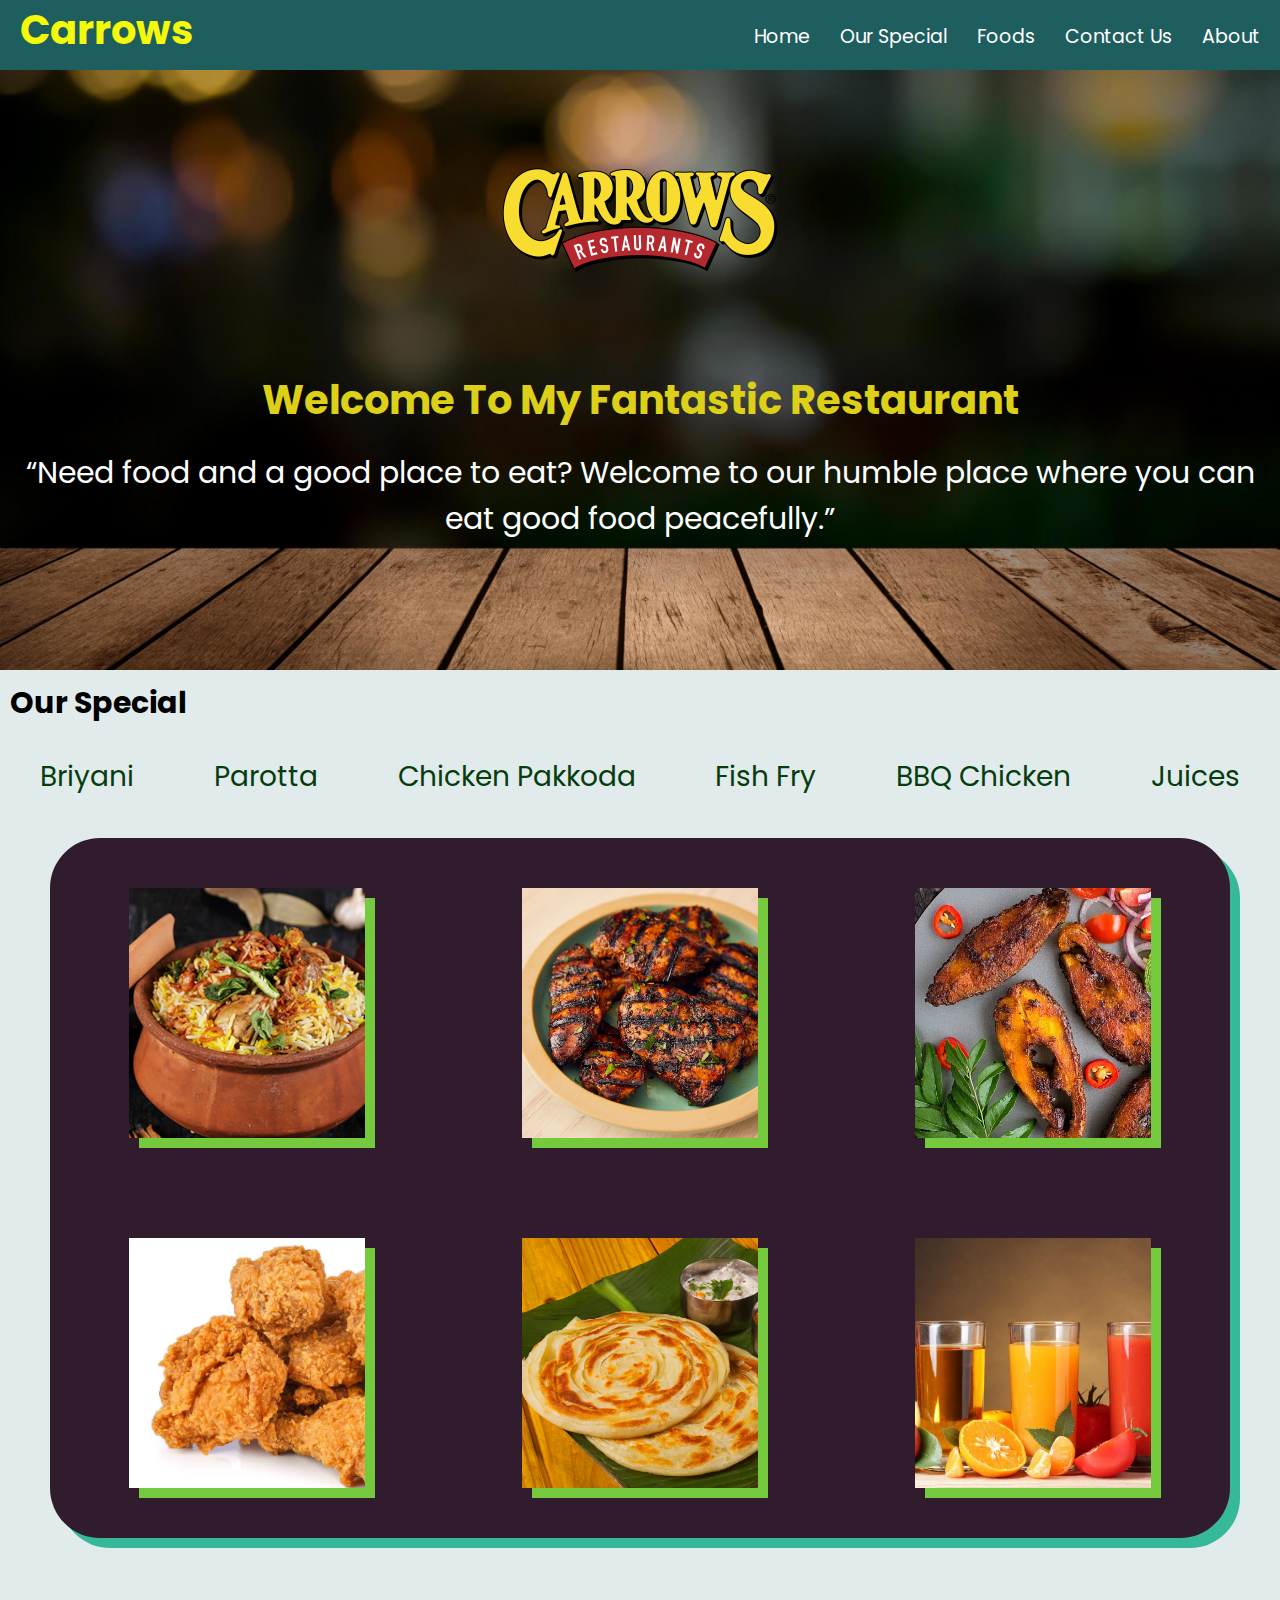
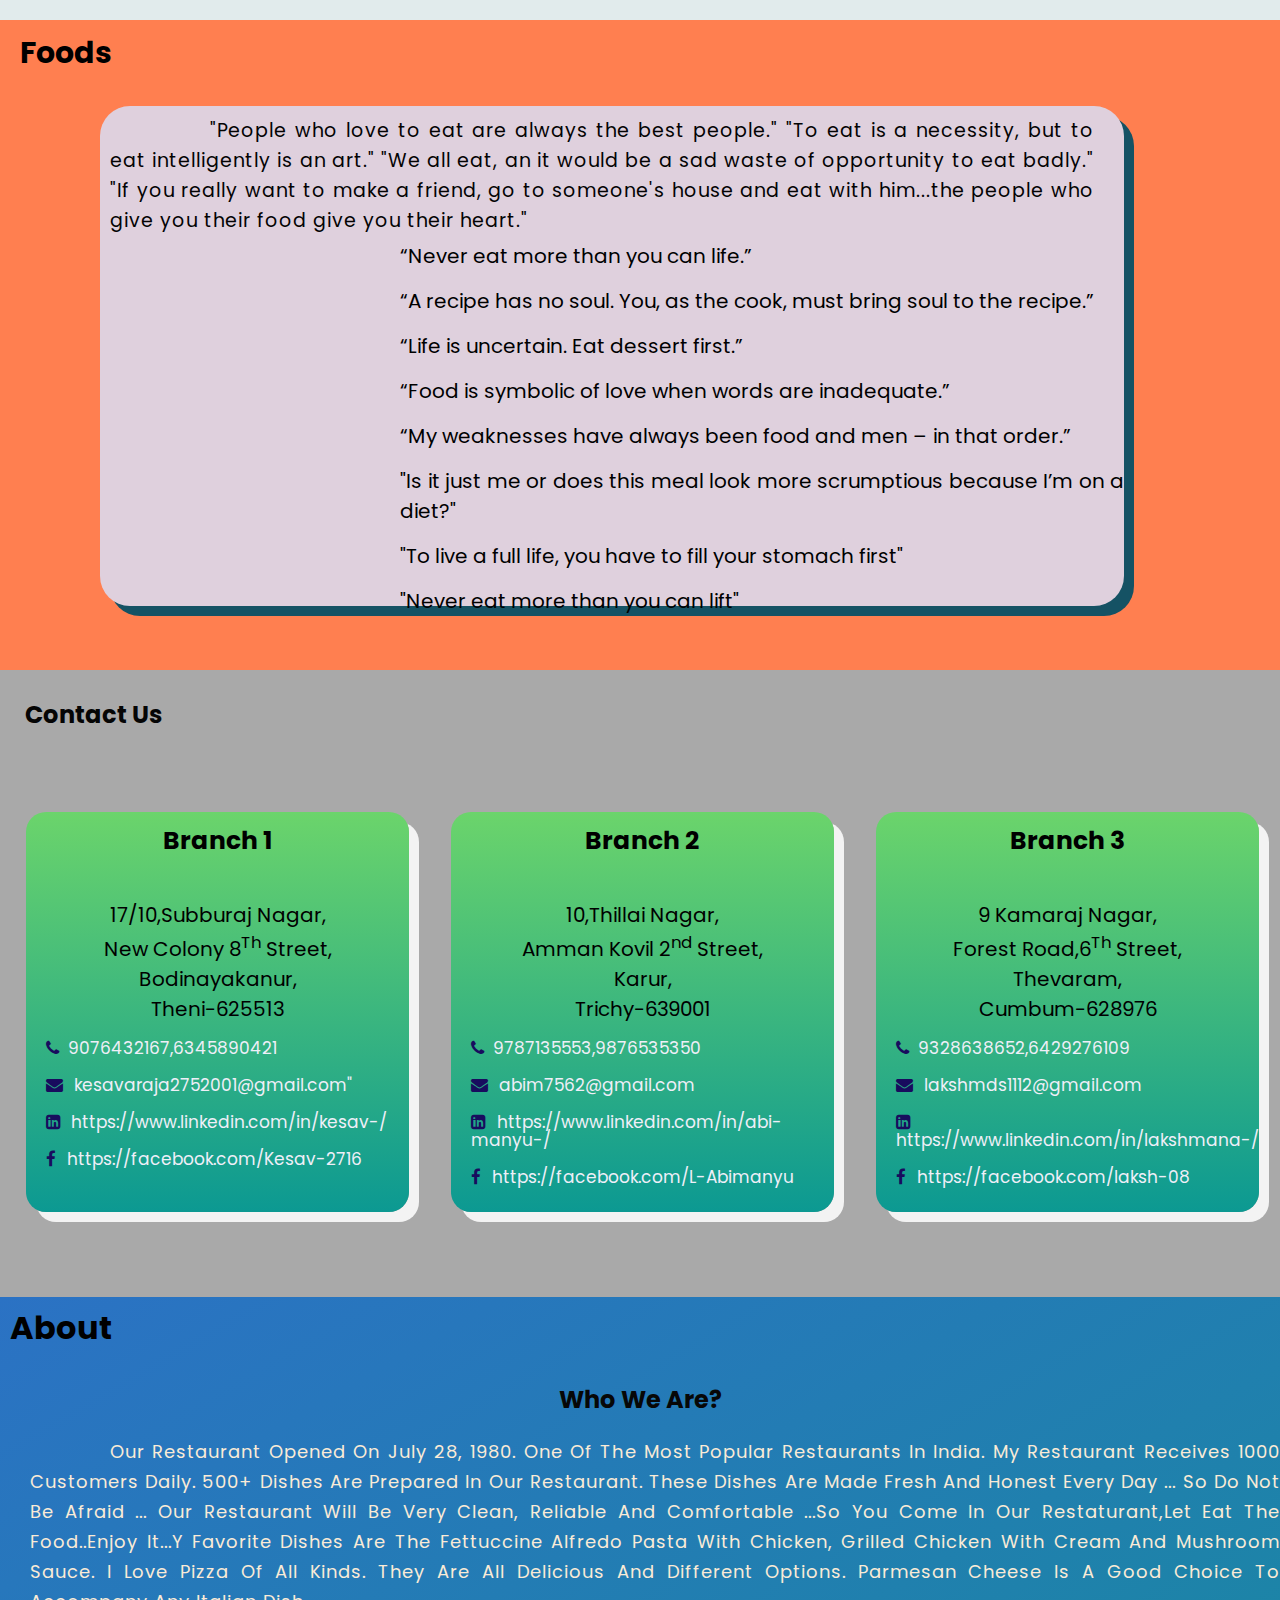
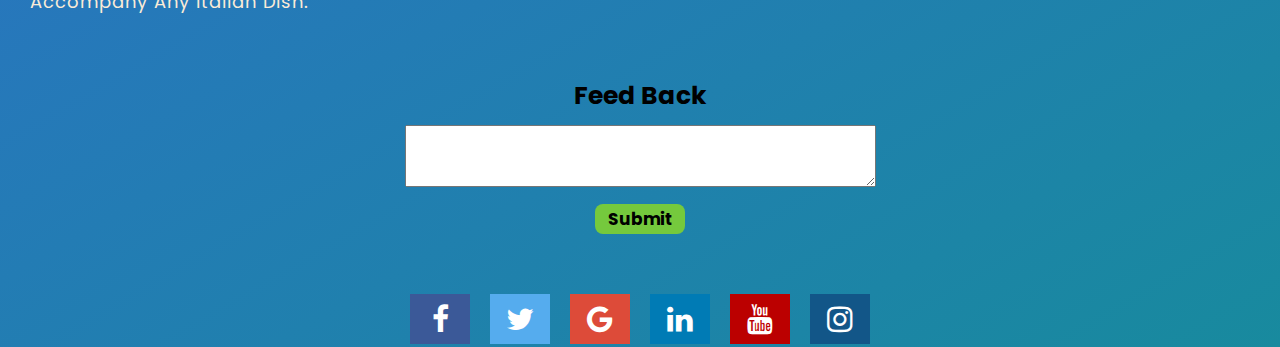
<file: index.html>
<!DOCTYPE html>
<html lang="en">
<head>
    <meta charset="UTF-8">
    <meta http-equiv="X-UA-Compatible" content="IE=edge">
    <meta name="viewport" content="width=device-width, initial-scale=1.0">
    <title>Recipe2</title>
    <link rel="stylesheet " href="/style.css">
    <link href="https://fonts.googleapis.com/css2?family=Poppins:ital,wght@0,200;0,300;1,100;1,200&display=swap" rel="stylesheet">
    <link rel="stylesheet"  
href="https://cdnjs.cloudflare.com/ajax/libs/font-awesome/4.7.0/css/font-awesome.min.css">
<link rel="stylesheet" href="https://cdnjs.cloudflare.com/ajax/libs/font-awesome/4.7.0/css/font-awesome.min.css">
</head>
<body>
    <div class="head">
        <span>Carrows</span>
        <ul>
            <li><a href="#home">Home</a></li>
            <li><a href="#special">Our Special</a></li>
            <li><a href="#foodes">Foods</a></li>
            <li><a href="#contact">Contact Us</a></li>
            <li><a href="#about">About</a></li>
        </ul>
    </div>
   
    <div id="home">
        <span><img src="/images/logo.png" width="200px"></span>
        <h1>Welcome To My Fantastic Restaurant</h1>
        <p>“Need food and a good place to eat? Welcome to our humble place where you can eat good food peacefully.”</p>
    </div>
    <div id="special">
        <h2>Our Special</h2>
        <div class="items">
            <a href="/Recipes/briyani.html" target="_blank">Briyani</a>
            <a href="/Recipes/paroota.html" target="_blank">Parotta</a>
            <a href="/Recipes/chicken.html" target="_blank">Chicken Pakkoda</a>
            <a href="/Recipes/fish.html" target="_blank">Fish Fry</a>
            <a href="/Recipes/bbq.html" target="_blank">BBQ Chicken</a>
            <a href="/Recipes/juice.html" target="_blank">Juices</a>
        </div>
        <div class="images">
            <div class="im0"></div>
            <div class="im1"></div>
            <div class="im2"></div>
            <div class="im3"></div>
            <div class="im4"></div>
            <div class="im5"></div>
        </div>
     </div>
     <div id="foodes">
         <h2>Foods</h2>
         <div><p>"People who love to eat are always the best people." "To eat is a necessity, but to eat intelligently is an art." "We all eat, an it would be a sad waste of opportunity to eat badly." "If you really want to make a friend, go to someone's house and eat with him...the people who give you their food give you their heart."</p>
        <ul>
            <li>“Never eat more than you can life.”</li>
            <li>“A recipe has no soul. You, as the cook, must bring soul to the recipe.”</li>
            <li>“Life is uncertain. Eat dessert first.”</li>
            <li>“Food is symbolic of love when words are inadequate.”</li>
            <li>“My weaknesses have always been food and men – in that order.”</li>
            <li>"Is it just me or does this meal look more scrumptious because I’m on a diet?"</li>
            <li>"To live a full life, you have to fill your stomach first"</li>
            <li>"Never eat more than you can lift"</li>
        </ul>
        </div>
     </div>
     <div id="contact">
         <h2>Contact Us</h2>
         <div class="add">
             <div class="one">
                 <h3>Branch 1</h3>
                 <p>17/10,Subburaj Nagar,<br>
                    New Colony 8<sup>Th</sup> Street,<br>
                    Bodinayakanur,<br>
                    Theni-625513
                 </p>
                 <i class="fa fa-phone"> <span> 9076432167,6345890421</span></i><br>
                 <i class="fa fa-envelope"><a href="mailto:kesavaraja2752001@gmail.com">  kesavaraja2752001@gmail.com"</a></i><br>
                 <i class="fa fa-linkedin-square"> <a href="#">https://www.linkedin.com/in/kesav-/</a></i><br>
                 <i class="fa fa-facebook-f"><a href="#">  https://facebook.com/Kesav-2716</a></i>
            </div>
            <div class="street1">
                <h3>Branch 2</h3>
                <p>10,Thillai Nagar,<br>
                   Amman Kovil 2<sup>nd</sup> Street,<br>
                   Karur,<br>
                   Trichy-639001
                </p>
                <i class="fa fa-phone"> <span>9787135553,9876535350</span></i><br>
                <i class="fa fa-envelope"><a href="mailto:abim7562@gmail.com">  abim7562@gmail.com</a></i><br>
                <i class="fa fa-linkedin-square"><a href="#">  https://www.linkedin.com/in/abi-manyu-/</a></i>
                <br>
                <i class="fa fa-facebook-f"><a href="#">  https://facebook.com/L-Abimanyu</a></i>
            </div>
             <div class="two">
                 <h3>Branch 3</h3>
                 <p>9 Kamaraj Nagar,<br>
                    Forest Road,6<sup>Th</sup> Street,<br>
                    Thevaram,<br>
                    Cumbum-628976
                 </p>
                 <i class="fa fa-phone"> <span>9328638652,6429276109</span></i><br>
                 <i class="fa fa-envelope"><a href="mailto:lakshmds1112@gmail.com">  lakshmds1112@gmail.com</a> </i><br>
                 <i class="fa fa-linkedin-square"><a href="#" >  https://www.linkedin.com/in/lakshmana-/</a></i></i><br>
                 <i class="fa fa-facebook-f"><a href="#"> https://facebook.com/laksh-08</a></i>
            </div>
         </div>
     </div>
     <div id="about">
         <h1>About</h1>
         <span class="we">
         <h2>Who We Are?</h2>
         <p>Our restaurant opened on July 28, 1980. One of the most popular restaurants in India. My restaurant receives 1000 customers daily. 500+ dishes are prepared in our restaurant. These dishes are made fresh and honest every day ... so do not be afraid ... our restaurant will be very clean, reliable and comfortable ...so you come in our restaturant,let eat the food..enjoy it...y favorite dishes are the fettuccine Alfredo pasta with chicken, grilled chicken with cream and mushroom sauce. I love pizza of all kinds. They are all delicious and different options. Parmesan cheese is a good choice to accompany any Italian dish.</p>
         </span>
         <div class="feed"><h3>Feed Back</h3>
             <textarea name="text" id="hi" cols="40" rows="3"></textarea><br>
             <button>Submit</button>
            </div>
            <div class="icon">
            <a href="#" class="fa fa-facebook"></a>
             <a href="#" class="fa fa-twitter"></a>
             <a href="#" class="fa fa-google"></a>
            <a href="#" class="fa fa-linkedin"></a>
            <a href="#" class="fa fa-youtube"></a>
            <a href="#" class="fa fa-instagram"></a>
        </div>
    </div>
</body>
</html>
</file>
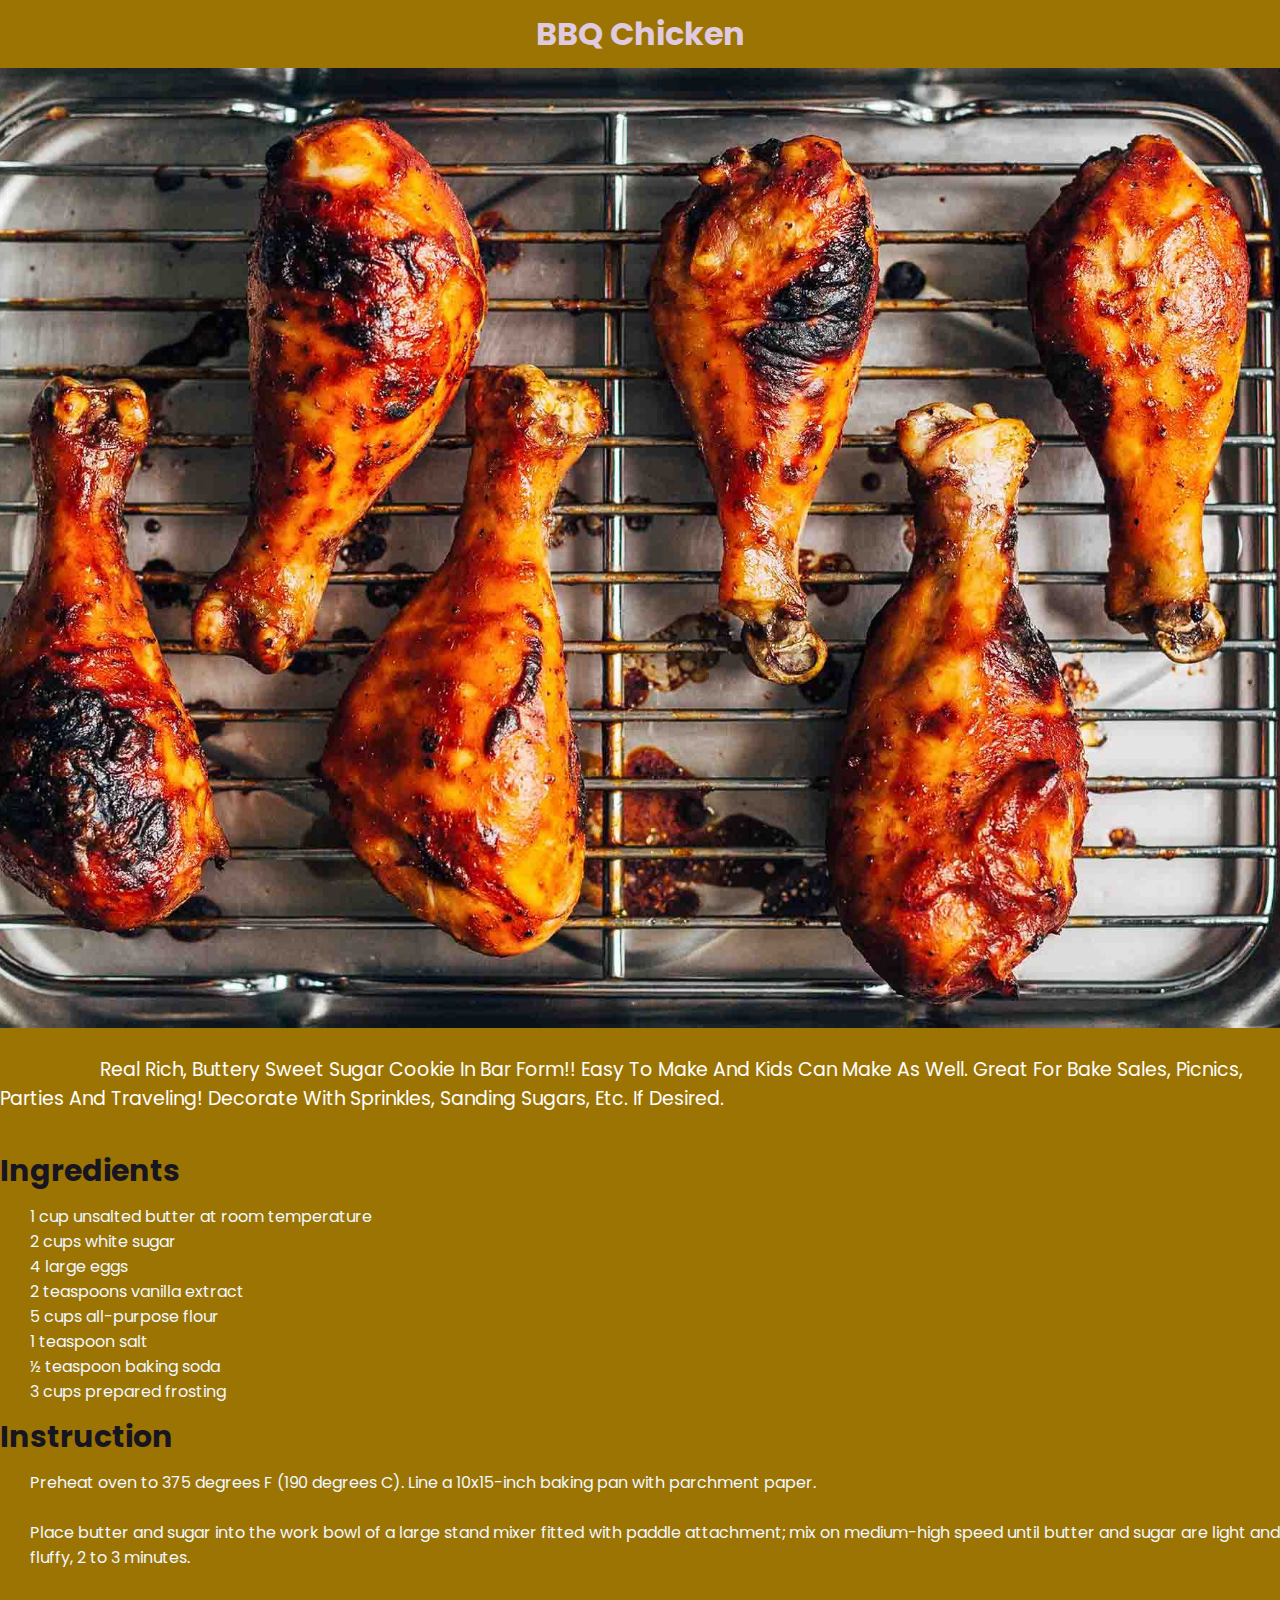
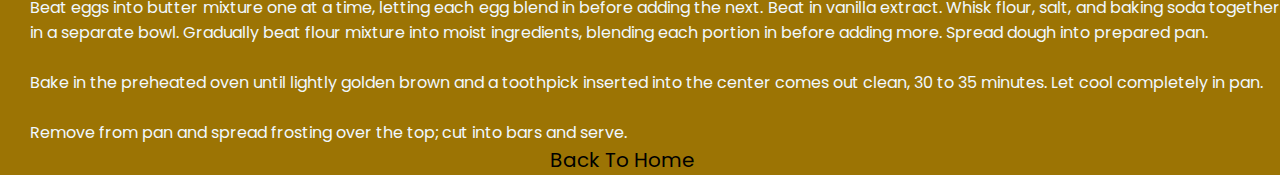
<file: Recipes/bbq.html>
<!DOCTYPE html>
<html lang="en">
<head>
    <meta charset="UTF-8">
    <meta http-equiv="X-UA-Compatible" content="IE=edge">
    <meta name="viewport" content="width=device-width, initial-scale=1.0">
    <title>BBQ Chicken</title>
    <link href="https://fonts.googleapis.com/css2?family=Poppins:ital,wght@0,200;0,300;1,100;1,200;1,300&display=swap" rel="stylesheet">
    <style>
        *{
            
            padding: 0;
            margin: 0;
            background-color: rgb(156, 116, 4);
            font-family: 'Poppins', sans-serif;
            
        }
        h1{
            text-align: center;
            padding: 10px 0 10px 0;
            color: rgb(223, 202, 223);
        
        }
        p{
            font-size: 19px;
            text-transform: capitalize;
            text-indent: 100px;
            color: white;
            padding-top: 20px;
        }
        h3{
            padding: 10px 0 10px 0;
            font-size: 30px;
            color: rgb(22, 21, 32);
        }
        li{
            padding-left: 30px;
            text-align: justify;
            list-style-type: none;
            color: aliceblue;
        }
        a{
            text-align: center;
            text-decoration: none;
            font-size: 20px;
            padding-left: 550px;
            color: black;
        }
        a:hover{
            text-decoration: underline;
            color: aliceblue;
            text-decoration-color: crimson;
        }

    </style>
</head>
<body>
    <h1>BBQ Chicken</h1>
    <img src="/images/images5.jpg" alt="Sugar Cookie Bar" width="100%" height="10%">
    <p>Real rich, buttery sweet sugar cookie in bar form!! Easy to make and kids can make as well. Great for bake sales, picnics, parties and traveling! Decorate with sprinkles, sanding sugars, etc. if desired.</p>
    <br>
    <h3>Ingredients</h3>
    <ul>
        <li>1 cup unsalted butter at room temperature</li>
        <li>2 cups white sugar</li>
        <li>4 large eggs</li>
        <li>2 teaspoons vanilla extract</li>
        <li>5 cups all-purpose flour</li>
        <li>1 teaspoon salt</li>
        <li>½ teaspoon baking soda</li>
        <li>3 cups prepared frosting</li>
    </ul>
    <h3>Instruction</h3>
    <ol>
        <li>Preheat oven to 375 degrees F (190 degrees C). Line a 10x15-inch baking pan with parchment paper.</li><br>
        <li>Place butter and sugar into the work bowl of a large stand mixer fitted with paddle attachment; mix on medium-high speed until butter and sugar are light and fluffy, 2 to 3 minutes.</li><br>
        <li>Beat eggs into butter mixture one at a time, letting each egg blend in before adding the next. Beat in vanilla extract. Whisk flour, salt, and baking soda together in a separate bowl. Gradually beat flour mixture into moist ingredients, blending each portion in before adding more. Spread dough into prepared pan.</li><br>
        <li>Bake in the preheated oven until lightly golden brown and a toothpick inserted into the center comes out clean, 30 to 35 minutes. Let cool completely in pan.</li><br>
        <li>Remove from pan and spread frosting over the top; cut into bars and serve.</li>
    </ol>
    <a href="/index.html">Back To Home</a>
    <br>
</body>
</html>
</file>
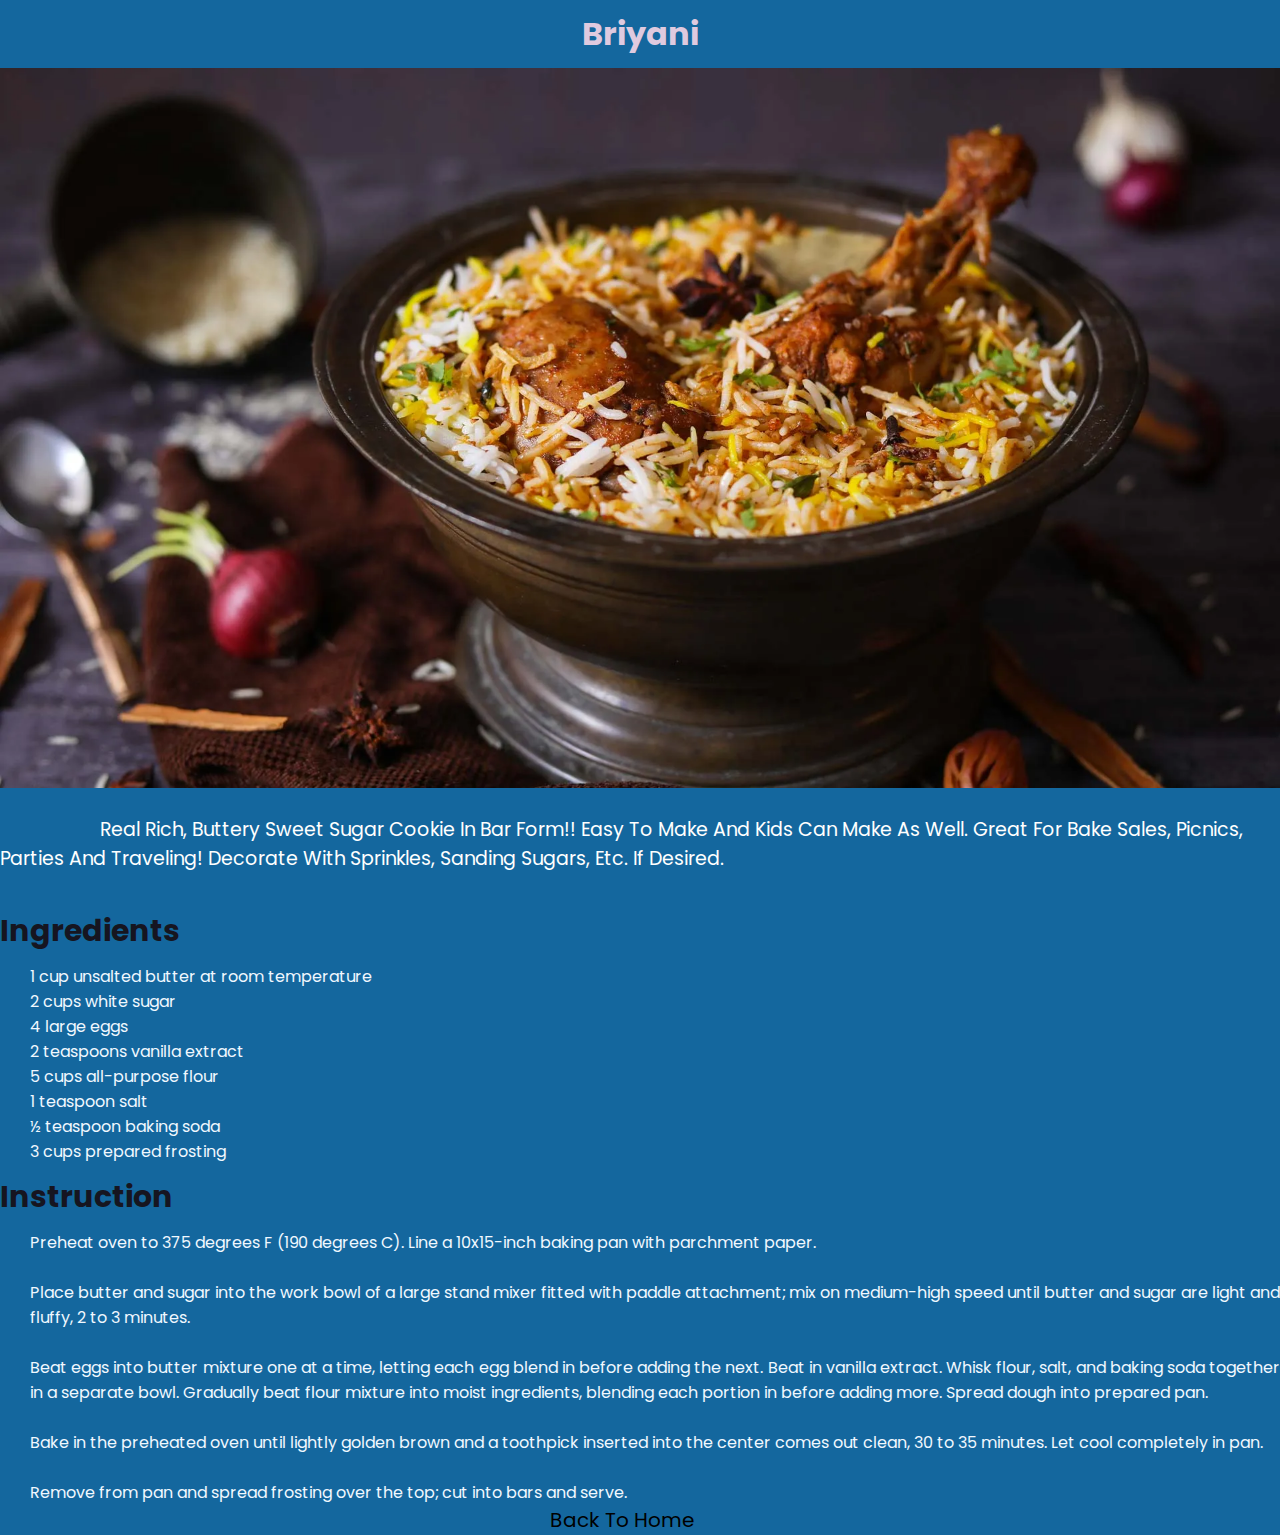
<file: Recipes/briyani.html>
<!DOCTYPE html>
<html lang="en">
<head>
    <meta charset="UTF-8">
    <meta http-equiv="X-UA-Compatible" content="IE=edge">
    <meta name="viewport" content="width=device-width, initial-scale=1.0">
    <title>Briyani</title>
    <link href="https://fonts.googleapis.com/css2?family=Poppins:ital,wght@0,200;0,300;1,100;1,200;1,300&display=swap" rel="stylesheet">
    <style>
        *{
            
            padding: 0;
            margin: 0;
            background-color: rgb(20, 103, 158);
            font-family: 'Poppins', sans-serif;
            
        }
        h1{
            text-align: center;
            padding: 10px 0 10px 0;
            color: rgb(223, 202, 223);
        
        }
        p{
            font-size: 19px;
            text-transform: capitalize;
            text-indent: 100px;
            color: white;
            padding-top: 20px;
        }
        h3{
            padding: 10px 0 10px 0;
            font-size: 30px;
            color: rgb(22, 21, 32);
        }
        li{
            padding-left: 30px;
            text-align: justify;
            list-style-type: none;
            color: aliceblue;
        }
        a{
            text-align: center;
            text-decoration: none;
            font-size: 20px;
            padding-left: 550px;
            color: black;
        }
        a:hover{
            text-decoration: underline;
            color: aliceblue;
            text-decoration-color: crimson;
        }

    </style>
</head>
<body>
    <h1>Briyani</h1>
    <img src="/images/image1" alt="Sugar Cookie Bar" width="100%" height="10%">
    <p>Real rich, buttery sweet sugar cookie in bar form!! Easy to make and kids can make as well. Great for bake sales, picnics, parties and traveling! Decorate with sprinkles, sanding sugars, etc. if desired.</p>
    <br>
    <h3>Ingredients</h3>
    <ul>
        <li>1 cup unsalted butter at room temperature</li>
        <li>2 cups white sugar</li>
        <li>4 large eggs</li>
        <li>2 teaspoons vanilla extract</li>
        <li>5 cups all-purpose flour</li>
        <li>1 teaspoon salt</li>
        <li>½ teaspoon baking soda</li>
        <li>3 cups prepared frosting</li>
    </ul>
    <h3>Instruction</h3>
    <ol>
        <li>Preheat oven to 375 degrees F (190 degrees C). Line a 10x15-inch baking pan with parchment paper.</li><br>
        <li>Place butter and sugar into the work bowl of a large stand mixer fitted with paddle attachment; mix on medium-high speed until butter and sugar are light and fluffy, 2 to 3 minutes.</li><br>
        <li>Beat eggs into butter mixture one at a time, letting each egg blend in before adding the next. Beat in vanilla extract. Whisk flour, salt, and baking soda together in a separate bowl. Gradually beat flour mixture into moist ingredients, blending each portion in before adding more. Spread dough into prepared pan.</li><br>
        <li>Bake in the preheated oven until lightly golden brown and a toothpick inserted into the center comes out clean, 30 to 35 minutes. Let cool completely in pan.</li><br>
        <li>Remove from pan and spread frosting over the top; cut into bars and serve.</li>
    </ol>
    <a href="/index.html">Back To Home</a>
    <br>
</body>
</html>
</file>
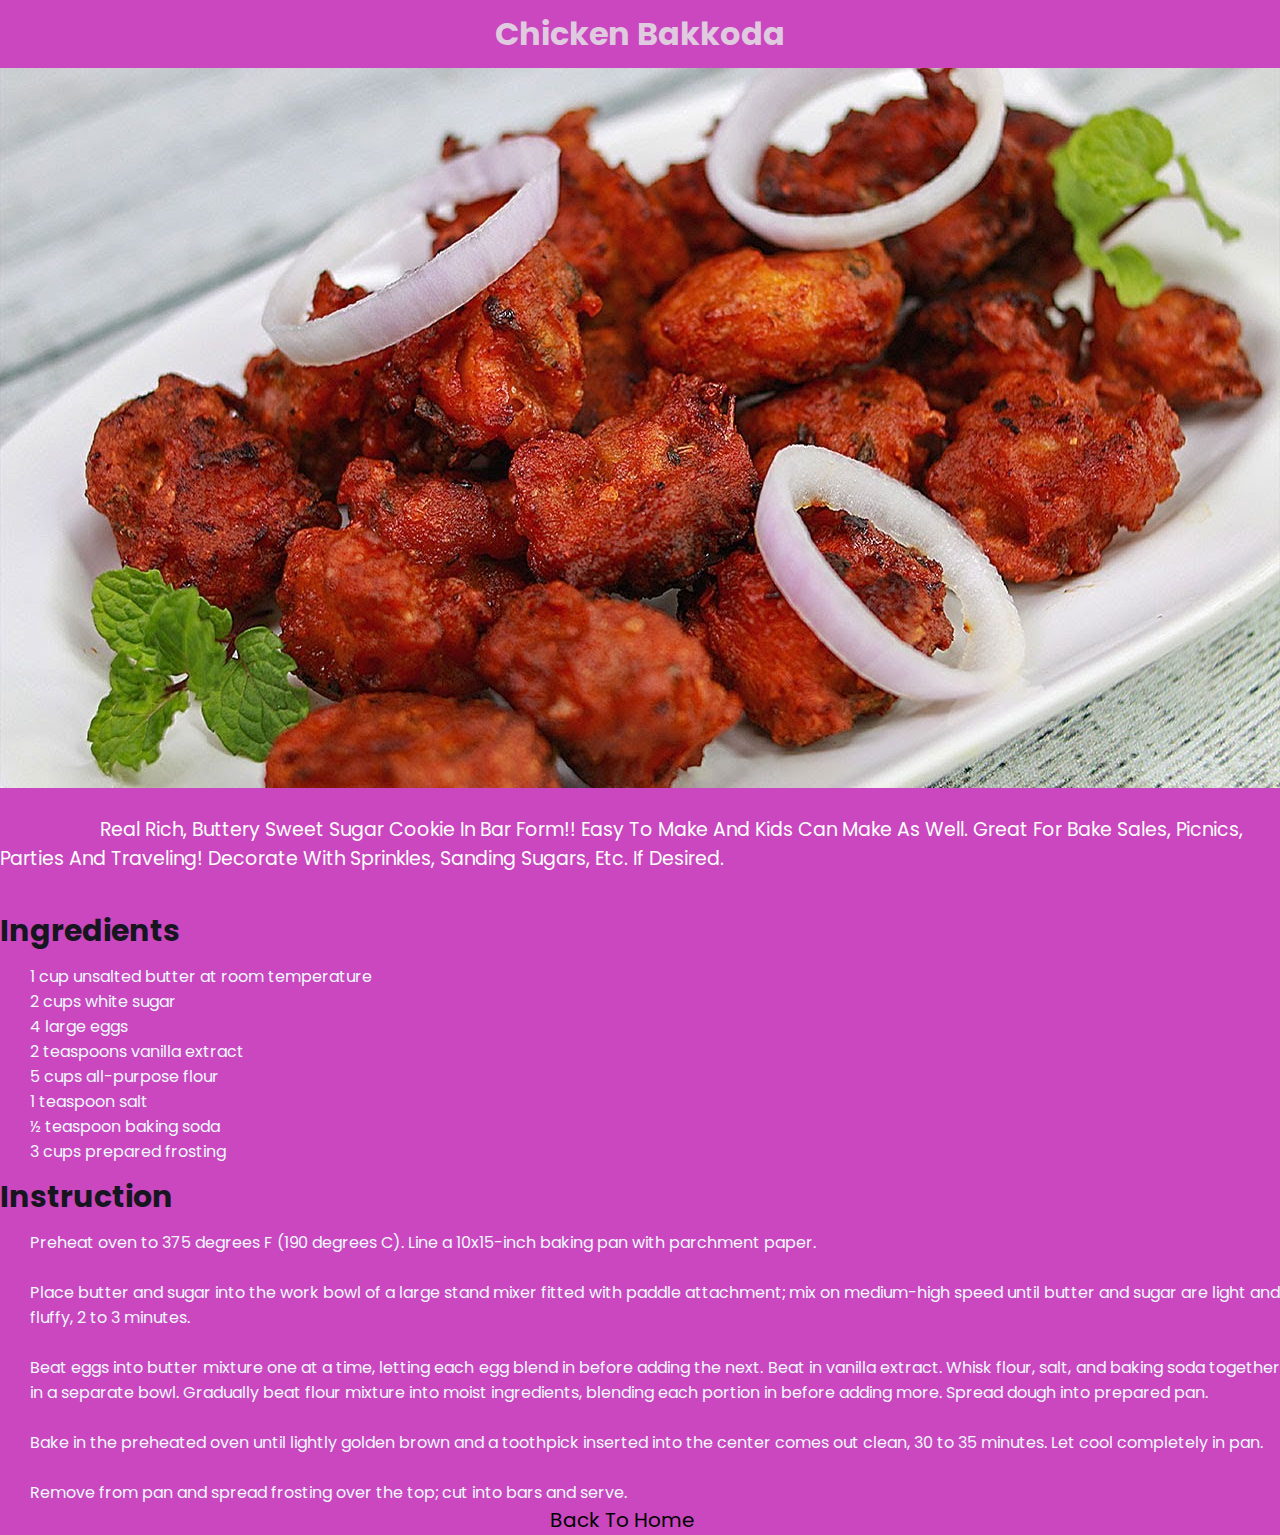
<file: Recipes/chicken.html>
<!DOCTYPE html>
<html lang="en">
<head>
    <meta charset="UTF-8">
    <meta http-equiv="X-UA-Compatible" content="IE=edge">
    <meta name="viewport" content="width=device-width, initial-scale=1.0">
    <title>Chicken Bakooda</title>
    <link href="https://fonts.googleapis.com/css2?family=Poppins:ital,wght@0,200;0,300;1,100;1,200;1,300&display=swap" rel="stylesheet">
    <style>
        *{
            
            padding: 0;
            margin: 0;
            background-color: rgb(202, 71, 191);
            font-family: 'Poppins', sans-serif;
            
        }
        h1{
            text-align: center;
            padding: 10px 0 10px 0;
            color: rgb(223, 202, 223);
        
        }
        p{
            font-size: 19px;
            text-transform: capitalize;
            text-indent: 100px;
            color: white;
            padding-top: 20px;
        }
        h3{
            padding: 10px 0 10px 0;
            font-size: 30px;
            color: rgb(22, 21, 32);
        }
        li{
            padding-left: 30px;
            text-align: justify;
            list-style-type: none;
            color: aliceblue;
        }
        a{
            text-align: center;
            text-decoration: none;
            font-size: 20px;
            padding-left: 550px;
            color: black;
        }
        a:hover{
            text-decoration: underline;
            color: aliceblue;
            text-decoration-color: crimson;
        }

    </style>
</head>
<body>
    <h1>Chicken Bakkoda</h1>
    <img src="/images/images3.jpg" alt="Sugar Cookie Bar" width="100%" height="10%">
    <p>Real rich, buttery sweet sugar cookie in bar form!! Easy to make and kids can make as well. Great for bake sales, picnics, parties and traveling! Decorate with sprinkles, sanding sugars, etc. if desired.</p>
    <br>
    <h3>Ingredients</h3>
    <ul>
        <li>1 cup unsalted butter at room temperature</li>
        <li>2 cups white sugar</li>
        <li>4 large eggs</li>
        <li>2 teaspoons vanilla extract</li>
        <li>5 cups all-purpose flour</li>
        <li>1 teaspoon salt</li>
        <li>½ teaspoon baking soda</li>
        <li>3 cups prepared frosting</li>
    </ul>
    <h3>Instruction</h3>
    <ol>
        <li>Preheat oven to 375 degrees F (190 degrees C). Line a 10x15-inch baking pan with parchment paper.</li><br>
        <li>Place butter and sugar into the work bowl of a large stand mixer fitted with paddle attachment; mix on medium-high speed until butter and sugar are light and fluffy, 2 to 3 minutes.</li><br>
        <li>Beat eggs into butter mixture one at a time, letting each egg blend in before adding the next. Beat in vanilla extract. Whisk flour, salt, and baking soda together in a separate bowl. Gradually beat flour mixture into moist ingredients, blending each portion in before adding more. Spread dough into prepared pan.</li><br>
        <li>Bake in the preheated oven until lightly golden brown and a toothpick inserted into the center comes out clean, 30 to 35 minutes. Let cool completely in pan.</li><br>
        <li>Remove from pan and spread frosting over the top; cut into bars and serve.</li>
    </ol>
    <a href="/index.html">Back To Home</a>
    <br>
</body>
</html>
</file>
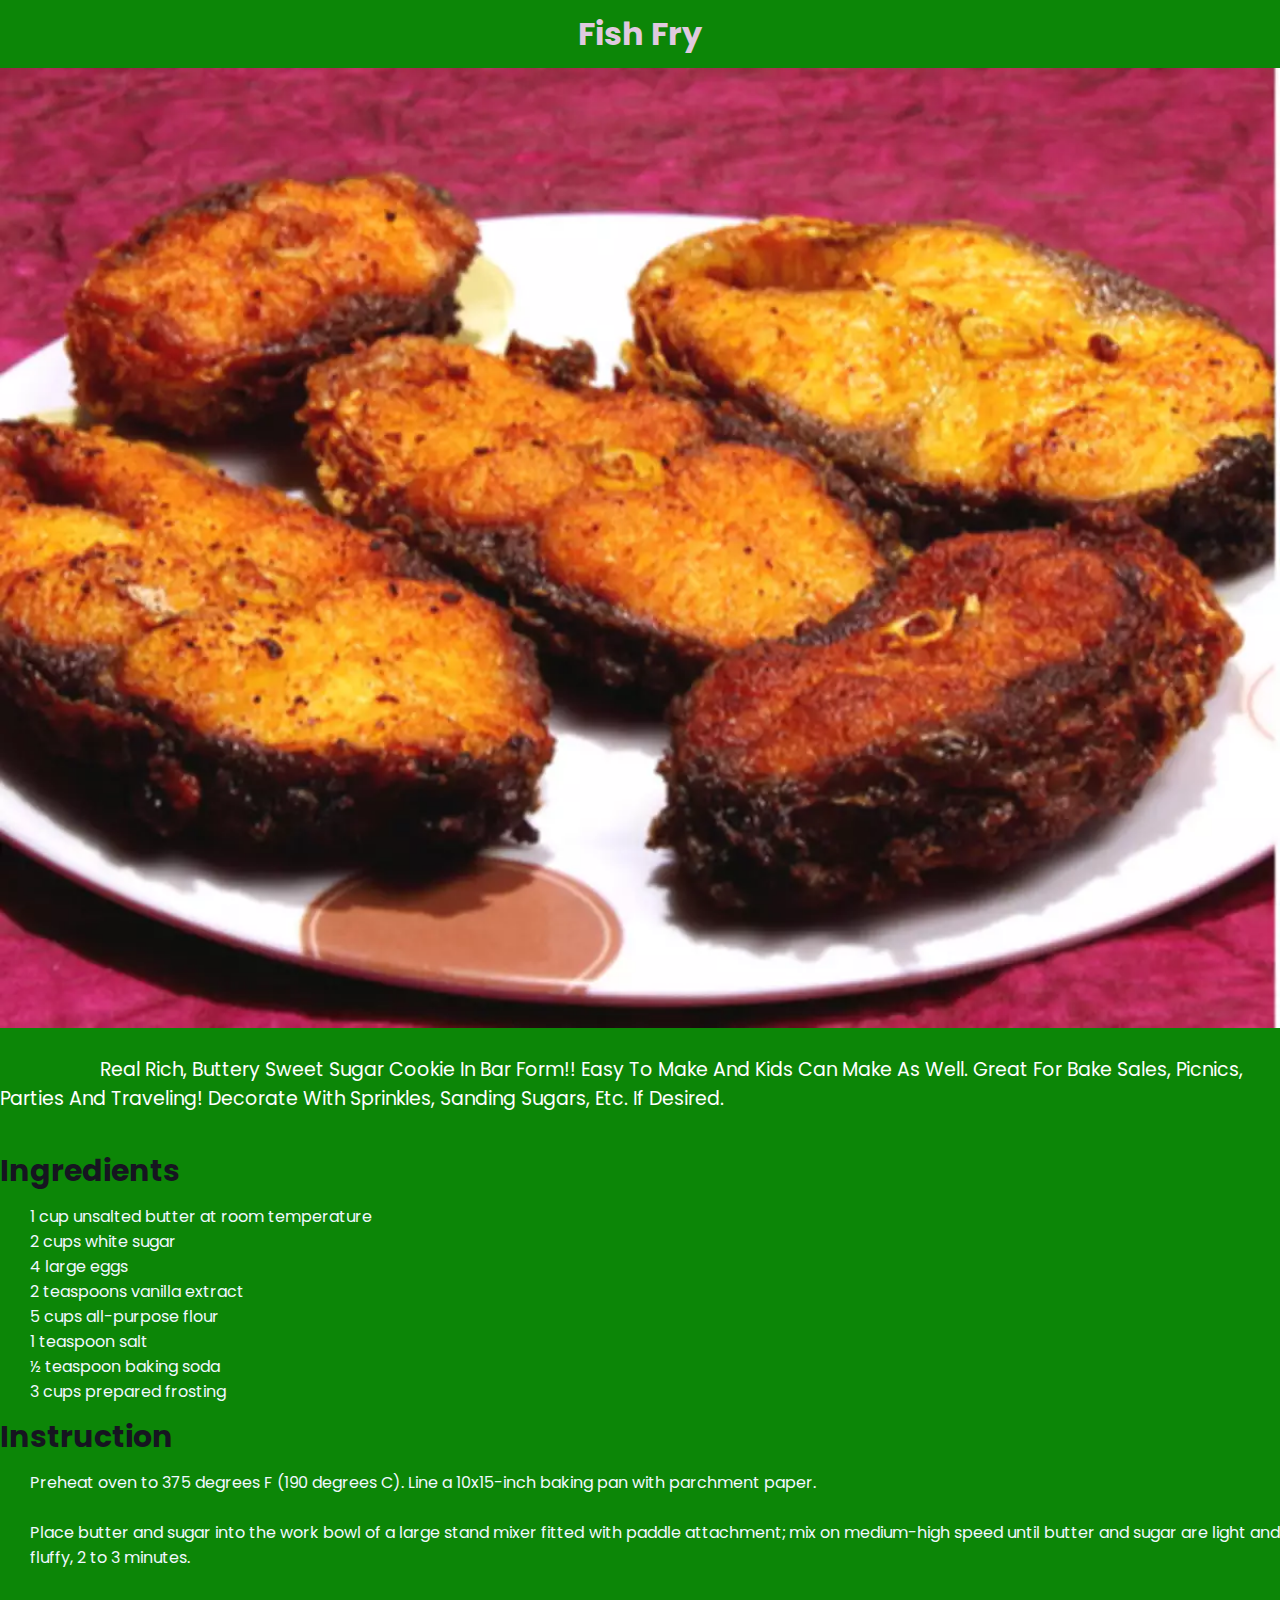
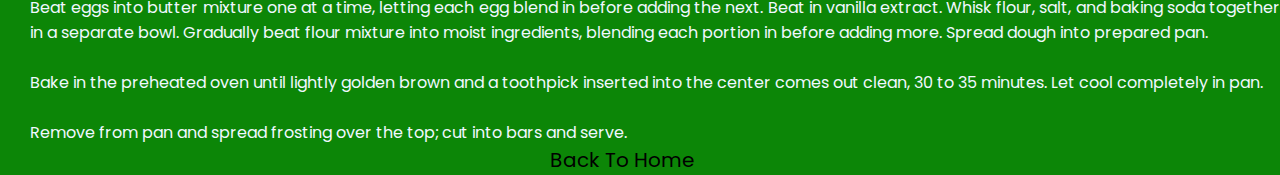
<file: Recipes/fish.html>
<!DOCTYPE html>
<html lang="en">
<head>
    <meta charset="UTF-8">
    <meta http-equiv="X-UA-Compatible" content="IE=edge">
    <meta name="viewport" content="width=device-width, initial-scale=1.0">
    <title>Fish Fry</title>
    <link href="https://fonts.googleapis.com/css2?family=Poppins:ital,wght@0,200;0,300;1,100;1,200;1,300&display=swap" rel="stylesheet">
    <style>
        *{
            
            padding: 0;
            margin: 0;
            background-color: rgb(12, 134, 7);
            font-family: 'Poppins', sans-serif;
            
        }
        h1{
            text-align: center;
            padding: 10px 0 10px 0;
            color: rgb(223, 202, 223);
        
        }
        p{
            font-size: 19px;
            text-transform: capitalize;
            text-indent: 100px;
            color: white;
            padding-top: 20px;
        }
        h3{
            padding: 10px 0 10px 0;
            font-size: 30px;
            color: rgb(22, 21, 32);
        }
        li{
            padding-left: 30px;
            text-align: justify;
            list-style-type: none;
            color: aliceblue;
        }
        a{
            text-align: center;
            text-decoration: none;
            font-size: 20px;
            padding-left: 550px;
            color: black;
        }
        a:hover{
            text-decoration: underline;
            color: aliceblue;
            text-decoration-color: crimson;
        }

    </style>
</head>
<body>
    <h1>Fish Fry</h1>
    <img src="/images/images4.webp" alt="Sugar Cookie Bar" width="100%%" height="5%">
    <p>Real rich, buttery sweet sugar cookie in bar form!! Easy to make and kids can make as well. Great for bake sales, picnics, parties and traveling! Decorate with sprinkles, sanding sugars, etc. if desired.</p>
    <br>
    <h3>Ingredients</h3>
    <ul>
        <li>1 cup unsalted butter at room temperature</li>
        <li>2 cups white sugar</li>
        <li>4 large eggs</li>
        <li>2 teaspoons vanilla extract</li>
        <li>5 cups all-purpose flour</li>
        <li>1 teaspoon salt</li>
        <li>½ teaspoon baking soda</li>
        <li>3 cups prepared frosting</li>
    </ul>
    <h3>Instruction</h3>
    <ol>
        <li>Preheat oven to 375 degrees F (190 degrees C). Line a 10x15-inch baking pan with parchment paper.</li><br>
        <li>Place butter and sugar into the work bowl of a large stand mixer fitted with paddle attachment; mix on medium-high speed until butter and sugar are light and fluffy, 2 to 3 minutes.</li><br>
        <li>Beat eggs into butter mixture one at a time, letting each egg blend in before adding the next. Beat in vanilla extract. Whisk flour, salt, and baking soda together in a separate bowl. Gradually beat flour mixture into moist ingredients, blending each portion in before adding more. Spread dough into prepared pan.</li><br>
        <li>Bake in the preheated oven until lightly golden brown and a toothpick inserted into the center comes out clean, 30 to 35 minutes. Let cool completely in pan.</li><br>
        <li>Remove from pan and spread frosting over the top; cut into bars and serve.</li>
    </ol>
    <a href="/index.html">Back To Home</a>
    <br>
</body>
</html>
</file>
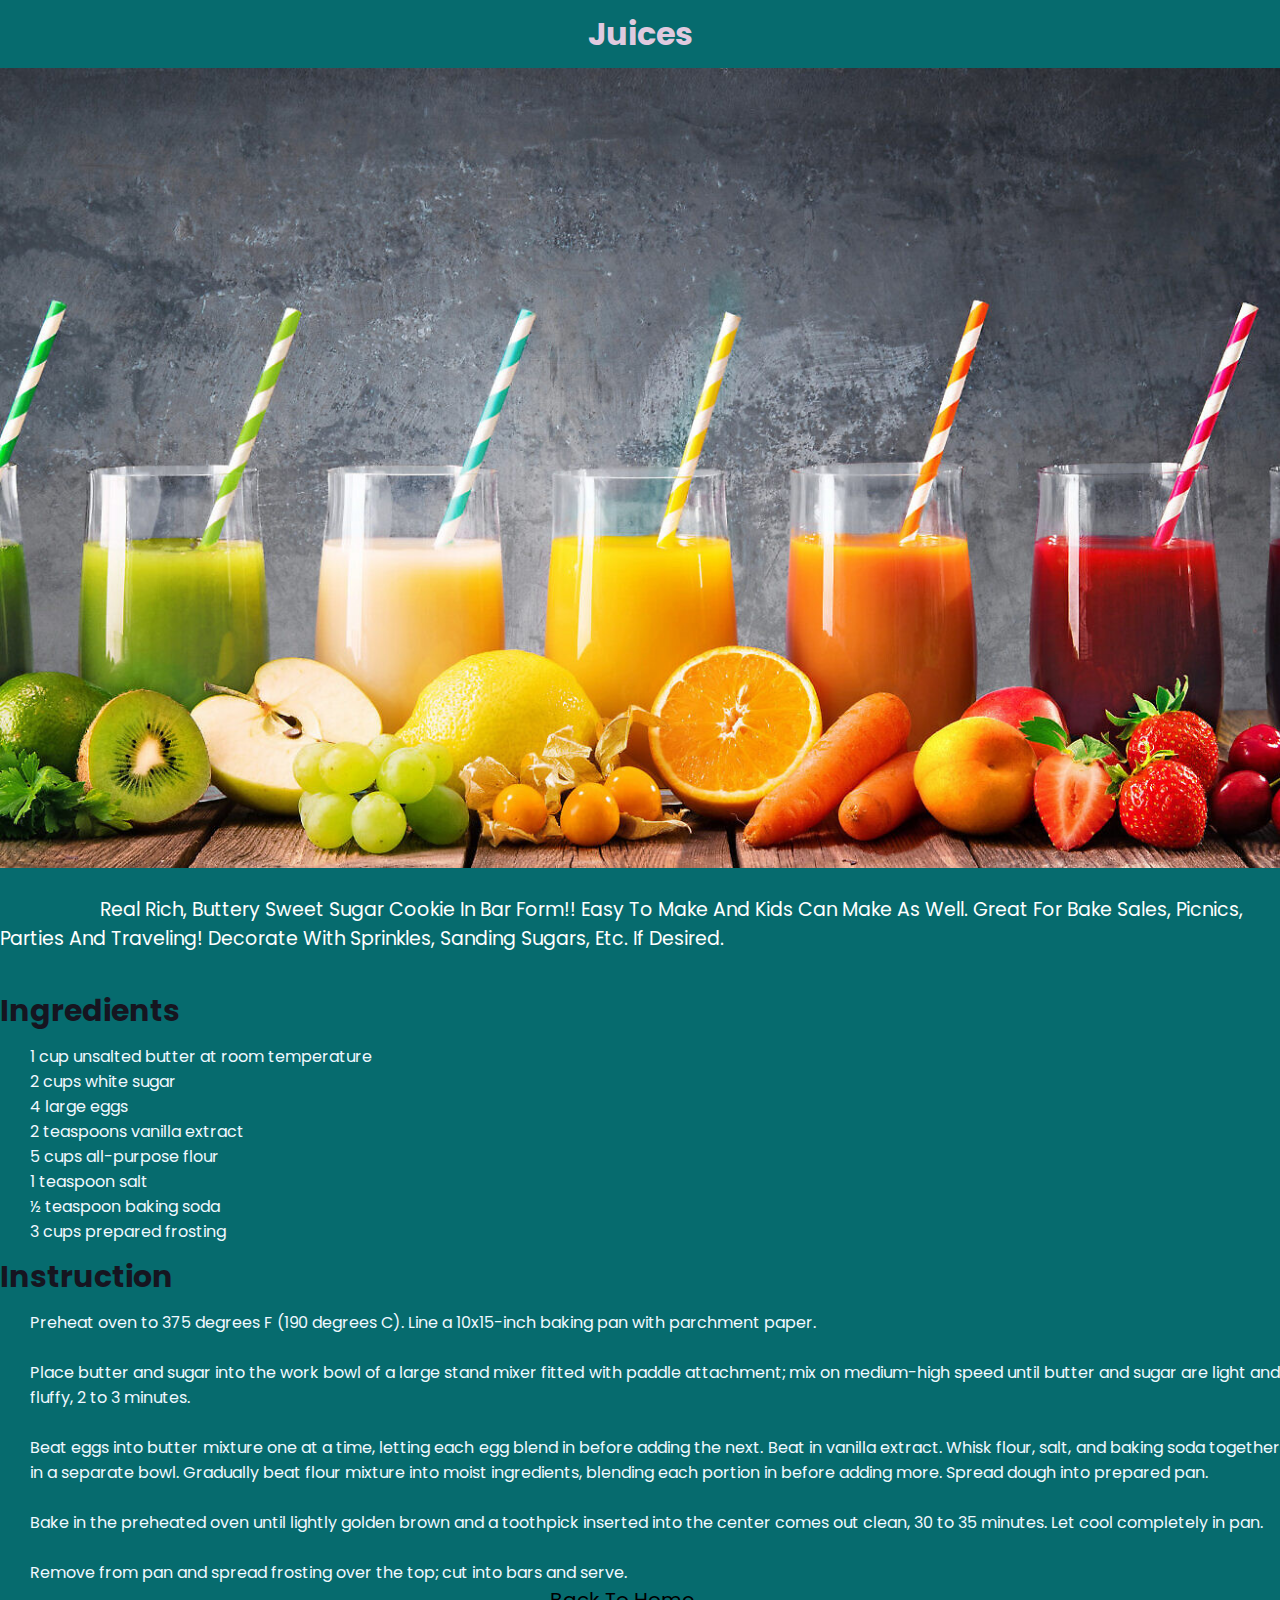
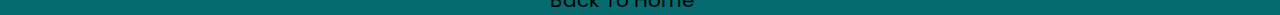
<file: Recipes/juice.html>
<!DOCTYPE html>
<html lang="en">
<head>
    <meta charset="UTF-8">
    <meta http-equiv="X-UA-Compatible" content="IE=edge">
    <meta name="viewport" content="width=device-width, initial-scale=1.0">
    <title>Juices</title>
    <link href="https://fonts.googleapis.com/css2?family=Poppins:ital,wght@0,200;0,300;1,100;1,200;1,300&display=swap" rel="stylesheet">
    <style>
        *{
            
            padding: 0;
            margin: 0;
            background-color: rgb(6, 107, 110);
            font-family: 'Poppins', sans-serif;
            
        }
        h1{
            text-align: center;
            padding: 10px 0 10px 0;
            color: rgb(223, 202, 223);
        
        }
        p{
            font-size: 19px;
            text-transform: capitalize;
            text-indent: 100px;
            color: white;
            padding-top: 20px;
        }
        h3{
            padding: 10px 0 10px 0;
            font-size: 30px;
            color: rgb(22, 21, 32);
        }
        li{
            padding-left: 30px;
            text-align: justify;
            list-style-type: none;
            color: aliceblue;
        }
        a{
            text-align: center;
            text-decoration: none;
            font-size: 20px;
            padding-left: 550px;
            color: black;
        }
        a:hover{
            text-decoration: underline;
            color: aliceblue;
            text-decoration-color: crimson;
        }

    </style>
</head>
<body>
    <h1>Juices</h1>
    <img src="/images/images6.jpg" alt="Sugar Cookie Bar" width="100%" height="10%">
    <p>Real rich, buttery sweet sugar cookie in bar form!! Easy to make and kids can make as well. Great for bake sales, picnics, parties and traveling! Decorate with sprinkles, sanding sugars, etc. if desired.</p>
    <br>
    <h3>Ingredients</h3>
    <ul>
        <li>1 cup unsalted butter at room temperature</li>
        <li>2 cups white sugar</li>
        <li>4 large eggs</li>
        <li>2 teaspoons vanilla extract</li>
        <li>5 cups all-purpose flour</li>
        <li>1 teaspoon salt</li>
        <li>½ teaspoon baking soda</li>
        <li>3 cups prepared frosting</li>
    </ul>
    <h3>Instruction</h3>
    <ol>
        <li>Preheat oven to 375 degrees F (190 degrees C). Line a 10x15-inch baking pan with parchment paper.</li><br>
        <li>Place butter and sugar into the work bowl of a large stand mixer fitted with paddle attachment; mix on medium-high speed until butter and sugar are light and fluffy, 2 to 3 minutes.</li><br>
        <li>Beat eggs into butter mixture one at a time, letting each egg blend in before adding the next. Beat in vanilla extract. Whisk flour, salt, and baking soda together in a separate bowl. Gradually beat flour mixture into moist ingredients, blending each portion in before adding more. Spread dough into prepared pan.</li><br>
        <li>Bake in the preheated oven until lightly golden brown and a toothpick inserted into the center comes out clean, 30 to 35 minutes. Let cool completely in pan.</li><br>
        <li>Remove from pan and spread frosting over the top; cut into bars and serve.</li>
    </ol>
    <a href="/index.html">Back To Home</a>
    <br>
</body>
</html>
</file>
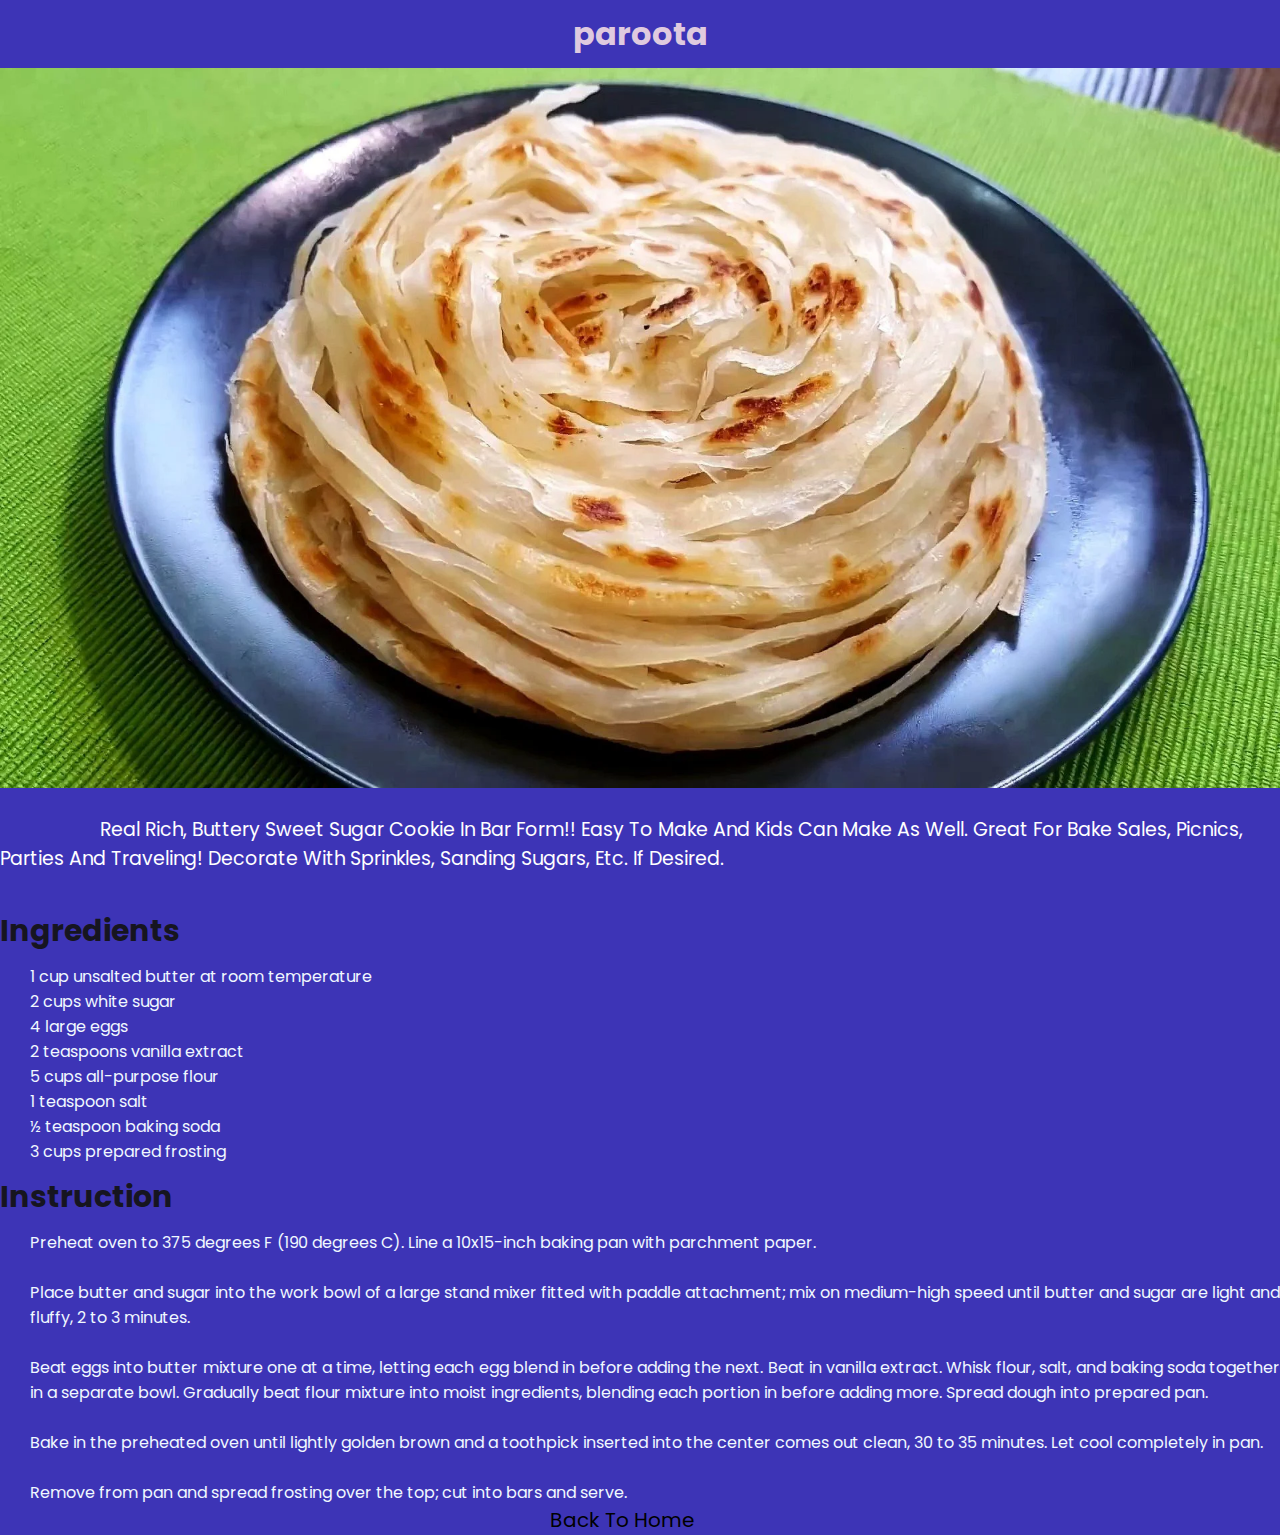
<file: Recipes/paroota.html>
<!DOCTYPE html>
<html lang="en">
<head>
    <meta charset="UTF-8">
    <meta http-equiv="X-UA-Compatible" content="IE=edge">
    <meta name="viewport" content="width=device-width, initial-scale=1.0">
    <title>Paroota</title>
    <link href="https://fonts.googleapis.com/css2?family=Poppins:ital,wght@0,200;0,300;1,100;1,200;1,300&display=swap" rel="stylesheet">
    <style>
        *{
            
            padding: 0;
            margin: 0;
            background-color: rgb(61, 52, 182);
            font-family: 'Poppins', sans-serif;
            
        }
        h1{
            text-align: center;
            padding: 10px 0 10px 0;
            color: rgb(223, 202, 223);
        
        }
        p{
            font-size: 19px;
            text-transform: capitalize;
            text-indent: 100px;
            color: white;
            padding-top: 20px;
        }
        h3{
            padding: 10px 0 10px 0;
            font-size: 30px;
            color: rgb(22, 21, 32);
        }
        li{
            padding-left: 30px;
            text-align: justify;
            list-style-type: none;
            color: aliceblue;
        }
        a{
            text-align: center;
            text-decoration: none;
            font-size: 20px;
            padding-left: 550px;
            color: black;
        }
        a:hover{
            text-decoration: underline;
            color: aliceblue;
            text-decoration-color: crimson;
        }

    </style>
</head>
<body>
    <h1>paroota</h1>
    <img src="/images/image2" alt="Sugar Cookie Bar" width="100%" height="10%">
    <p>Real rich, buttery sweet sugar cookie in bar form!! Easy to make and kids can make as well. Great for bake sales, picnics, parties and traveling! Decorate with sprinkles, sanding sugars, etc. if desired.</p>
    <br>
    <h3>Ingredients</h3>
    <ul>
        <li>1 cup unsalted butter at room temperature</li>
        <li>2 cups white sugar</li>
        <li>4 large eggs</li>
        <li>2 teaspoons vanilla extract</li>
        <li>5 cups all-purpose flour</li>
        <li>1 teaspoon salt</li>
        <li>½ teaspoon baking soda</li>
        <li>3 cups prepared frosting</li>
    </ul>
    <h3>Instruction</h3>
    <ol>
        <li>Preheat oven to 375 degrees F (190 degrees C). Line a 10x15-inch baking pan with parchment paper.</li><br>
        <li>Place butter and sugar into the work bowl of a large stand mixer fitted with paddle attachment; mix on medium-high speed until butter and sugar are light and fluffy, 2 to 3 minutes.</li><br>
        <li>Beat eggs into butter mixture one at a time, letting each egg blend in before adding the next. Beat in vanilla extract. Whisk flour, salt, and baking soda together in a separate bowl. Gradually beat flour mixture into moist ingredients, blending each portion in before adding more. Spread dough into prepared pan.</li><br>
        <li>Bake in the preheated oven until lightly golden brown and a toothpick inserted into the center comes out clean, 30 to 35 minutes. Let cool completely in pan.</li><br>
        <li>Remove from pan and spread frosting over the top; cut into bars and serve.</li>
    </ol>
    <a href="/index.html">Back To Home</a>
    <br>
</body>
</html>
</file>
<file: style.css>
*{
    font-family: 'Poppins', sans-serif;
    margin: 0;
    padding: 0;
}
html{
    scroll-behavior: smooth;
}
.head{
    background-color: rgb(31, 94, 94);
    height: 70px;
    position: sticky;
    top: 0;
}
.head span{
    float: left;
    font-size: 40px;
    padding: 0px 0 0 20px;
    font-weight: bold;
    color: rgb(244, 248, 9);
}
.head ul{
    display: flex;
    justify-content: flex-end;
}
.head ul li{
    list-style-type: none;
    padding: 22px 20px 0 10px;
    font-size: 19px;
}
.head ul li a{
    text-decoration: none;

    color: rgb(255, 255, 255);
    
}
.head ul li a:hover{
    color: rgb(30, 207, 39);
   text-decoration:underline;
   text-decoration-color: rgb(170, 3, 120);
   
}
#home{
 background-image: url(/images/Hotel.jpg);
 background-repeat: no-repeat;
 background-size: 100%;
 background-position: 0;
 height: 600px;
}
#home span{
   display: flex;
   justify-content: center;
  
}
#home span img{
    width: 300px;
   
}
#home h1{
    text-align: center;
    font-size: 40px;
    color: rgb(221, 208, 25);
}
#home p{
    text-align: center;
    padding: 20px 0 0 0;
    font-size: 30px;
    color: rgb(255, 255, 255);
}
#special{
    
    height: 950px;
    background-color: rgb(225, 235, 236);
}
#special h2{
    padding: 10px 0 0 10px;
    font-size: 30px;
}
#special .images{
   
    display: flex;
    justify-content: space-around;
    flex-wrap: wrap;
    border-radius: 50px;
    background-color: rgb(48, 28, 44);
    margin: 30px 50px 0 50px;
    box-shadow: 10px 10px rgb(54, 185, 152);
}
#special .images div{
   
    height: 250px;
    width: 20%;
    margin: 50px;
    box-shadow: 10px 10px  #75c93d;
    background-image: url(/images/chicken.jpg);
    background-repeat: no-repeat;
    background-size: 340px;
    background-position: -40px;
}
#special .images div:hover{
    opacity: 0.6;
}
#special .images .im1{
    background-image: url(/images/bbq.jpg);
    background-repeat: no-repeat;
    background-size: 375px;
    background-position: -40px;
}
#special .images .im2{
    background-image: url(/images/fish.jpg);
    background-repeat: no-repeat;
    background-size: 375px;
    background-position: -40px;
}
#special .images .im3{
    background-image: url(/images/fry.jpg);
    background-repeat: no-repeat;
    background-size: 450px;
    background-position: 0px;
}
#special .images .im4{
    background-image: url(/images/parotta.jpg);
    background-repeat: no-repeat;
    background-size: 375px;
    background-position: -30px;
}
#special .images .im5{
    background-image: url(/images/juice);
    background-repeat: no-repeat;
    background-size: 400px;
    background-position: -80px;
}
.images div img{
   
    border-radius: 10px;
    filter: blur(0.5px);
}
#special .images div img:hover{
    opacity: 0.5;

}
#special .images div a{
    font-size: 0px;
    color: black;

}
#special .items{
    display: flex;
    justify-content: space-around;
   
}
#special .items a{
    text-decoration: none;
    padding: 30px 0 10px 0;
    font-size: 28px;
    color: rgb(5, 61, 15);
}
#special .items a:hover{
    text-decoration: underline;
    text-decoration-color: crimson;
    color: rgb(119, 5, 100);
   
}
#foodes{
    height: 650px;
    background-color: coral;
}
#foodes h2{
    padding: 10px 0 0 20px;
    font-size: 30px;
}
#foodes div {
    margin: 30px 0 0 100px;
      height: 500px;
      width: 80%;
      background-color: rgb(223, 208, 221);
      border-radius: 30px;
      box-shadow: 10px 10px rgb(21, 82, 100);
}

#foodes div p{
    line-height: 30px;
    text-align: justify;
    text-indent: 100px;
    letter-spacing: 1px;
    padding:10px 30px 0 10px;
    font-size: 19px;
    color: rgb(3, 3, 3);
}
#foodes div ul li{
    font-size: 20px;
    text-align: justify;
    padding: 5px 0 10px 300px;
    list-style: none;
}
#contact{
    height: 620px;
   background-color: darkgrey;
    padding:7px 0 0 5px;
}
#contact .add{
    display: flex;
    justify-content: space-around;
    margin-top: 80px;
}
#contact h2{
    padding: 20px 0 0 20px;
    color: rgb(5, 5, 5);
}
#contact .add div{
    width: 30%;
    height: 400px;
    background:linear-gradient(rgb(107, 212, 107),rgb(12, 153, 146));
    border-radius: 20px;
    box-shadow:10px 10px rgb(243, 243, 243);
}
#contact .add div h3{
    padding-top: 10px;
    text-align: center;
    font-size: 25px;
}
#contact .add div p{
    text-align: center;
    font-size: 20px;
    padding: 40px 0 0 0;
}
#contact .add div i{
         font-size: 17px;
         padding:15px 0 0 20px;
         color: rgb(24, 12, 94);
}
.add div i span{
    padding-left: 5px;
    color: rgb(239, 239, 248);
}
.add div a{
    padding-left: 6px;
    text-decoration: none;
    color: rgb(239, 239, 248);
}
.add div a:hover{
    color: rgb(17, 9, 138);
    text-decoration: underline;
}
#contact div .one:hover{
    padding: 10px;
    box-shadow: 10px 10px rgb(19, 18, 18);
}
#contact .street1:hover{
    padding: 10px;
    box-shadow: 10px 10px rgb(14, 13, 13);
}
#contact .two:hover{
    padding: 10px;
    box-shadow: 10px 10px rgb(20, 20, 20);
}
#about{
    background:linear-gradient(150deg,rgb(43, 114, 196),rgb(24, 138, 158));
    height: 650px;
}
#about h1{
    padding: 7px 0 0 10px;
    
}
#about .we{
    margin: 20px 0 0 0;
    height: 500px;
    width: 60%;
   
}
#about .we h2{
    color: rgb(7, 7, 7);
    
    padding: 30px 0 0 0;
    text-align: center;
}
#about .we p{
    text-indent: 80px;
    padding: 20px 0 0 30px;
    text-transform: capitalize;
    letter-spacing: 1px;
    line-height: 30px;
    text-align: justify;
    font-size: 18px;
    color: antiquewhite;
}
#about .feed{
    text-align: center;
    padding: 60px;
}
#about .feed h3{
    
    padding: 0 0 10px 0;
    font-size: 25px;
}
.feed button{
    margin: 10px 0 0 0;
    width: 90px;
    height: 30px;
    background-color: #75c93d;
    border: none;
    color: rgb(0, 0, 0);
    border-radius: 8px;
    font-size: 17px;
    font-weight: bold;
}
.feed button:hover{
    background-color: #c93dbd;
    color: rgb(253, 253, 253);
}
#about .icon{
    display: flex;
    justify-content:center ;
}
    #about .icon a{
        padding: 10px;
    width: 40px;
    height: 30px;
   margin: 0 10px 0 10px;
    font-size: 30px;
    text-decoration: none;
    text-align: center;
}
#about .icon a:hover{
    opacity: 0.3;
}
#about .fa-facebook {
    background: #3B5998;
    color: white;
  }
  
  .fa-twitter {
    background: #55ACEE;
    color: white;
  }
  
  .fa-google {
    background: #dd4b39;
    color: white;
  }
  
  .fa-linkedin {
    background: #007bb5;
    color: white;
  }
  
  .fa-youtube {
    background: #bb0000;
    color: white;
  }
  
  .fa-instagram {
    background: #125688;
    color: white;
  }
</file>
